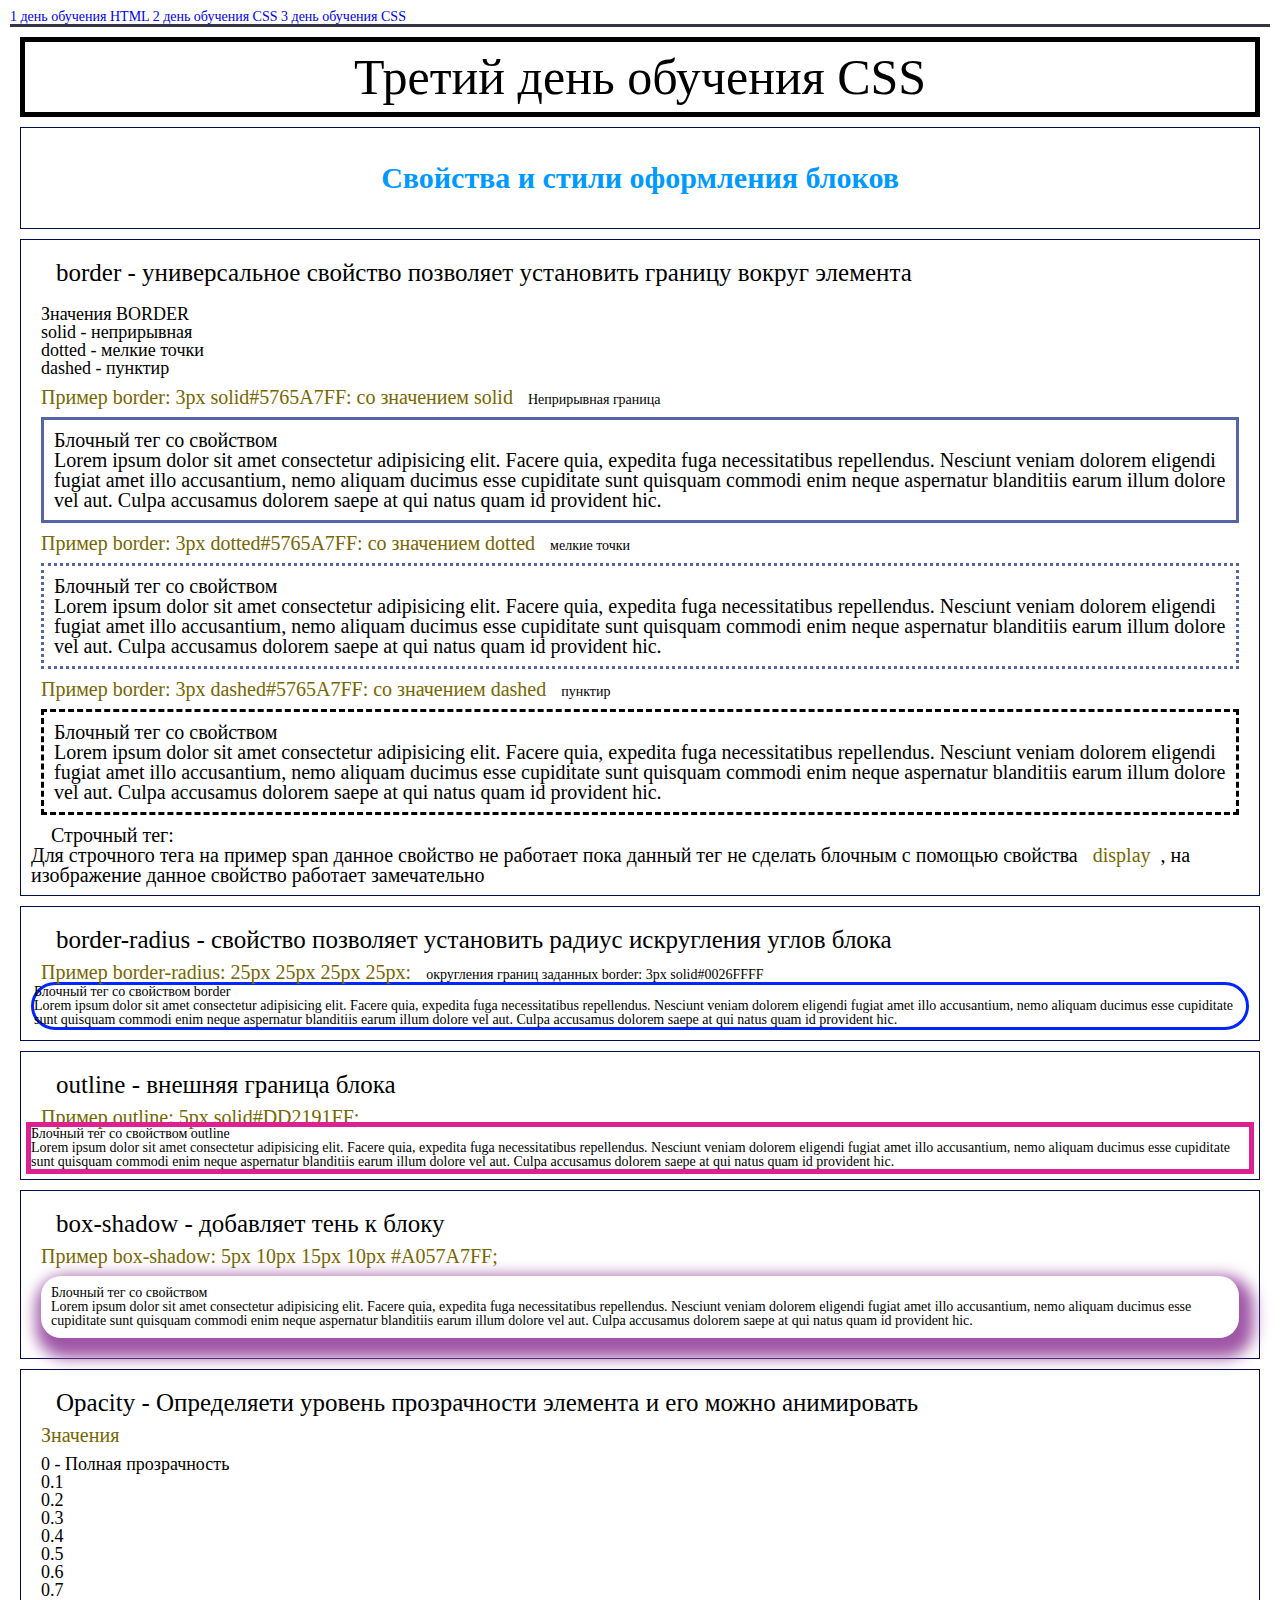
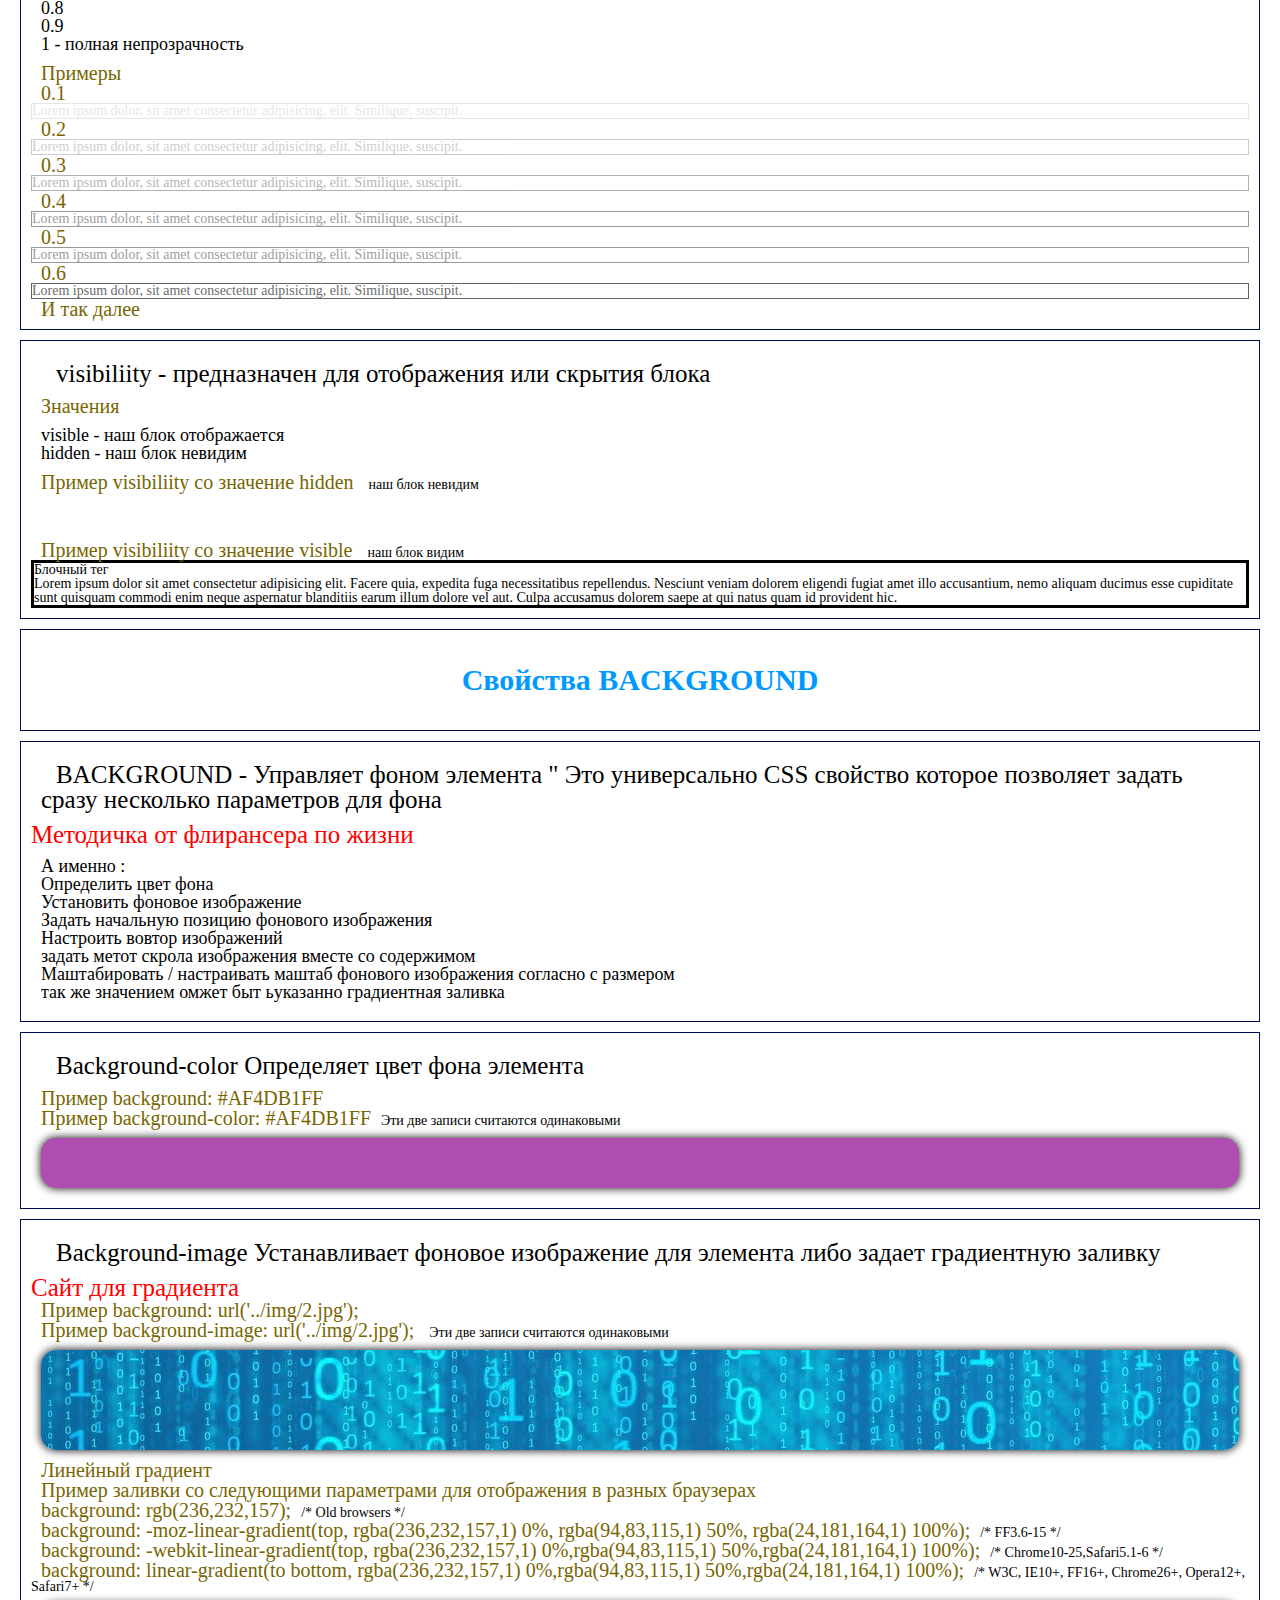
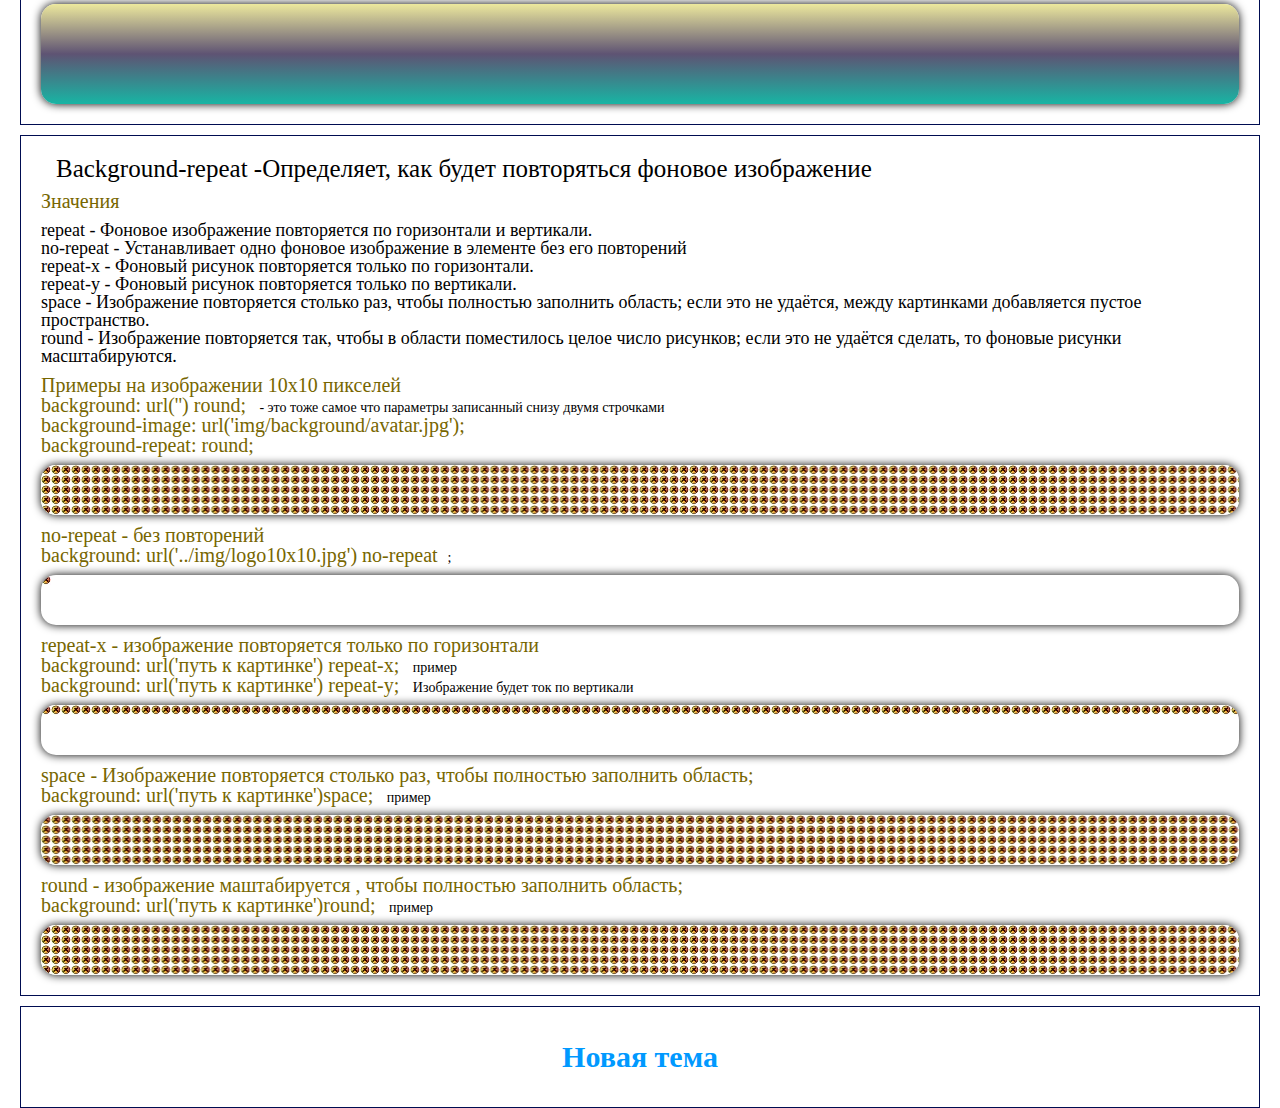
<file: three.html>
<!DOCTYPE html>
<html lang="en">
<head>
	<meta charset="UTF-8">
	<meta name="viewport" content="width=device-width, initial-scale=1.0">
	<!--Скрип на обновление -->
	<script>document.write('<script src="http://' + (location.host || 'localhost').split(':')[0] + ':35729/livereload.js?snipver=1"></' + 'script>')</script>
	<link rel="stylesheet" type="text/css" href="css/style.css">
	<title>Третий день обучения</title>
</head>
<body>

	<!--Шапка сайта-->	
	<header>
		<!--содержимое тега Nav - тег отвечающий за навигацию или меню сайта, распологается в теге Header - шапка сайта-->
		<nav>
		 	<div class="menu">
		 		<a href="index.html">1 день обучения HTML</a>
		 		<a href="two.html">2  день обучения CSS</a>
		 		<a href="three.html">3 день обучения CSS</a>
			</div>
		</nav>
		<hr size="5px" color='#334'>
		<div class="header">
			<h1>Третий день обучения CSS</h1>
		</div>
	</header>
	<div class="bloc">
		<p class="zagolovok_3tipa"> Свойства и стили оформления блоков </p>
	</div>
	<div class="bloc">
		<p class="zagolovok_4tipa">border - универсальное свойство позволяет установить границу вокруг элемента</p>
		<ul class="spisok"><p>Значения BORDER</p>
			<li>solid - неприрывная</li>
			<li>dotted - мелкие точки</li>
			<li>dashed - пунктир</li>
		</ul>
		<p><span class="hp">Пример border: 3px solid#5765A7FF: со значением solid </span>Неприрывная граница</p>
		<div class="example_bloc">
			Блочный тег со свойством <br>
		Lorem ipsum dolor sit amet consectetur adipisicing elit. Facere quia, expedita fuga necessitatibus repellendus. Nesciunt veniam dolorem eligendi fugiat amet illo accusantium, nemo aliquam ducimus esse cupiditate sunt quisquam commodi enim neque aspernatur blanditiis earum illum dolore vel aut. Culpa accusamus dolorem saepe at qui natus quam id provident hic.			
		</div>
		<p><span class="hp">Пример border: 3px dotted#5765A7FF: со значением dotted </span> мелкие точки</p>
		<div class="example_bloc1">
			Блочный тег со свойством <br>
		Lorem ipsum dolor sit amet consectetur adipisicing elit. Facere quia, expedita fuga necessitatibus repellendus. Nesciunt veniam dolorem eligendi fugiat amet illo accusantium, nemo aliquam ducimus esse cupiditate sunt quisquam commodi enim neque aspernatur blanditiis earum illum dolore vel aut. Culpa accusamus dolorem saepe at qui natus quam id provident hic.			
		</div>
		<p><span class="hp">Пример border: 3px dashed#5765A7FF: со значением dashed </span> пунктир</p>
		<div class="example_bloc2">
			Блочный тег со свойством <br>
		Lorem ipsum dolor sit amet consectetur adipisicing elit. Facere quia, expedita fuga necessitatibus repellendus. Nesciunt veniam dolorem eligendi fugiat amet illo accusantium, nemo aliquam ducimus esse cupiditate sunt quisquam commodi enim neque aspernatur blanditiis earum illum dolore vel aut. Culpa accusamus dolorem saepe at qui natus quam id provident hic.			
		</div>
		<span class="example_strong" >
			Строчный тег:<br>
			Для строчного тега на пример span данное свойство не работает пока данный тег не сделать блочным с помощью свойства <span class="hp">display</span>, на изображение данное свойство работает замечательно </span>
		<!--<p>	
			<img class="example_img" src="img/лось.jpg" alt="">
		</p> 
		-->
	
	</div>
	<div class="bloc">
		<p class="zagolovok_4tipa">border-radius -  свойство позволяет установить радиус искругления углов блока</p>
		<p><span class="hp">Пример border-radius: 25px 25px 25px 25px:  </span>округления границ заданных border: 3px solid#0026FFFF</p>
		<div class="example_bloc3">
			Блочный тег со свойством border<br>
		Lorem ipsum dolor sit amet consectetur adipisicing elit. Facere quia, expedita fuga necessitatibus repellendus. Nesciunt veniam dolorem eligendi fugiat amet illo accusantium, nemo aliquam ducimus esse cupiditate sunt quisquam commodi enim neque aspernatur blanditiis earum illum dolore vel aut. Culpa accusamus dolorem saepe at qui natus quam id provident hic.			
		</div>
	</div>

	<div class="bloc">
		<p class="zagolovok_4tipa">outline - внешняя граница блока</p>
		<p><span class="hp">Пример outline: 5px solid#DD2191FF; </span></p>
		<div class="example_bloc4">
			Блочный тег со свойством outline <br>
		Lorem ipsum dolor sit amet consectetur adipisicing elit. Facere quia, expedita fuga necessitatibus repellendus. Nesciunt veniam dolorem eligendi fugiat amet illo accusantium, nemo aliquam ducimus esse cupiditate sunt quisquam commodi enim neque aspernatur blanditiis earum illum dolore vel aut. Culpa accusamus dolorem saepe at qui natus quam id provident hic.			
		</div>
	</div>
	<div class="bloc">
		<p class="zagolovok_4tipa">box-shadow - добавляет тень к блоку</p>
		<p><span class="hp"> Пример box-shadow: 5px 10px 15px 10px #A057A7FF;</span></p>
		<div class="example_bloc5">
			Блочный тег со свойством <br>
		Lorem ipsum dolor sit amet consectetur adipisicing elit. Facere quia, expedita fuga necessitatibus repellendus. Nesciunt veniam dolorem eligendi fugiat amet illo accusantium, nemo aliquam ducimus esse cupiditate sunt quisquam commodi enim neque aspernatur blanditiis earum illum dolore vel aut. Culpa accusamus dolorem saepe at qui natus quam id provident hic.			
		</div>
	</div>

	<div class="bloc">
		<p class="zagolovok_4tipa">Opacity - Определяети уровень прозрачности элемента и его можно анимировать</p>
		<p><span class="hp">Значения </span></p>
		<ul class="spisok">
			<li>0 - Полная прозрачность</li>
			<li>0.1</li>
			<li>0.2</li>
			<li>0.3</li>
			<li>0.4</li>
			<li>0.5</li>
			<li>0.6</li>
			<li>0.7</li>
			<li>0.8</li>
			<li>0.9</li>
			<li>1 - полная непрозрачность</li>
		</ul>
		<p><span class="hp">Примеры</span></p>

		<p><span class="hp">0.1</span></p>
		<div class="Opacity1">
			
			Lorem ipsum dolor, sit amet consectetur adipisicing, elit. Similique, suscipit.
			
		</div>
		<p><span class="hp">0.2</span></p>
		<div class="Opacity2">
			
			Lorem ipsum dolor, sit amet consectetur adipisicing, elit. Similique, suscipit.
			
		</div>
		<p><span class="hp">0.3</span></p>
		<div class="Opacity3">
			
			Lorem ipsum dolor, sit amet consectetur adipisicing, elit. Similique, suscipit.
			
		</div>
		<p><span class="hp">0.4</span></p>
		<div class="Opacity4">
			
			Lorem ipsum dolor, sit amet consectetur adipisicing, elit. Similique, suscipit.
			
		</div>
		<p><span class="hp">0.5</span></p>
		<div class="Opacity4">
			
			Lorem ipsum dolor, sit amet consectetur adipisicing, elit. Similique, suscipit.
			
		</div>
		<p><span class="hp">0.6</span></p>
		<div class="Opacity6">
			
			Lorem ipsum dolor, sit amet consectetur adipisicing, elit. Similique, suscipit.
			
		</div>
		<p><span class="hp"> И так далее</span></p>
	</div>
	<div class="bloc">
		<p class="zagolovok_4tipa">visibiliity - предназначен для отображения или скрытия блока</p>
		<p><span class="hp"> Значения </span></p>
		<ul class="spisok">
			<li>visible - наш блок отображается </li>
			<li>hidden - наш блок невидим</li>
		</ul>
		<p><span class="hp">Пример visibiliity со значение hidden </span> наш блок невидим</p>
		<div class="example_bloc6">
			Блочный тег  <br>
		Lorem ipsum dolor sit amet consectetur adipisicing elit. Facere quia, expedita fuga necessitatibus repellendus. Nesciunt veniam dolorem eligendi fugiat amet illo accusantium, nemo aliquam ducimus esse cupiditate sunt quisquam commodi enim neque aspernatur blanditiis earum illum dolore vel aut. Culpa accusamus dolorem saepe at qui natus quam id provident hic.			
		</div>
		<p><span class="hp">Пример visibiliity со значение visible </span> наш блок видим</p>
		<div class="example_bloc7">
			Блочный тег  <br>
		Lorem ipsum dolor sit amet consectetur adipisicing elit. Facere quia, expedita fuga necessitatibus repellendus. Nesciunt veniam dolorem eligendi fugiat amet illo accusantium, nemo aliquam ducimus esse cupiditate sunt quisquam commodi enim neque aspernatur blanditiis earum illum dolore vel aut. Culpa accusamus dolorem saepe at qui natus quam id provident hic.			
		</div>
	</div>
	<div class="bloc">
		<p class="zagolovok_3tipa"> Свойства  BACKGROUND </p>
	</div>
	
	<div class="bloc">
		<p class="zagolovok_4tipa">BACKGROUND - Управляет фоном элемента " Это универсально CSS свойство которое позволяет задать сразу несколько параметров для фона</p>
		<a  href="https://fls.guru/cssbackground.html" target="_blank" ><span class="sillka">Методичка от флирансера по жизни</span></a>
		<ul class="spisok"><p>А именно :</p>
			<Li>Определить цвет фона</Li>
			<Li>Установить фоновое изображение</Li>
			<Li>Задать начальную позицию фонового изображения</Li>
			<Li>Настроить вовтор изображений</Li>
			<Li>задать метот скрола изображения вместе со содержимом </Li>
			<li>Маштабировать / настраивать маштаб фонового изображения согласно с размером</li>
			<li>так же значением омжет быт ьуказанно градиентная заливка</li>
			
		</ul>

	</div>

	<div class="bloc">
		<p class="zagolovok_4tipa">Background-color Определяет цвет фона элемента</p>
		<p><span class="hp">Пример background: #AF4DB1FF</span></p>
		<p><span class="hp">Пример background-сolor: #AF4DB1FF</span>Эти две записи считаются одинаковыми</p>
		<div class="bloc1"> 	
		</div>
	</div>	
	<div class="bloc">
		<p class="zagolovok_4tipa">Background-image Устанавливает фоновое изображение для элемента либо задает градиентную заливку</p>
		<p><a target="_blank" href="https://www.colorzilla.com/gradient-editor"><span class="sillka">Сайт для градиента</span></a></p>
		<p><span class="hp">Пример background: url('../img/2.jpg');  </span></p>
		<p><span class="hp">Пример background-image: url('../img/2.jpg'); </span>Эти две записи считаются одинаковыми</p>
		<div class="bloc2"> 	
		</div>
		<p><span class="hp">Линейный градиент </span></p>
		<p><span class="hp">Пример заливки со следующими параметрами для отображения в разных браузерах  </span></p>
		<p><span class="hp">background: rgb(236,232,157);</span>/* Old browsers */</p>
		<p><span class="hp">background: -moz-linear-gradient(top, rgba(236,232,157,1) 0%, rgba(94,83,115,1) 50%, rgba(24,181,164,1) 100%);</span>/* FF3.6-15 */</p>
		<p><span class="hp">background: -webkit-linear-gradient(top, rgba(236,232,157,1) 0%,rgba(94,83,115,1) 50%,rgba(24,181,164,1) 100%);</span>/* Chrome10-25,Safari5.1-6 */</p>
		<p><span class="hp">background: linear-gradient(to bottom, rgba(236,232,157,1) 0%,rgba(94,83,115,1) 50%,rgba(24,181,164,1) 100%);</span>/* W3C, IE10+, FF16+, Chrome26+, Opera12+, Safari7+ */</p>
		<div class="bloc3">
			
		</div>
	</div>
	<div class="bloc">	
		<p class="zagolovok_4tipa">Background-repeat -Определяет, как будет повторяться фоновое изображение</p>
		<p><span class="hp"> Значения</span></p>
		<ul class="spisok">
			<li>repeat - Фоновое изображение повторяется по горизонтали и вертикали.</li>
			<li>no-repeat - Устанавливает одно фоновое изображение в элементе без его повторений</li>
			<li>repeat-x - Фоновый рисунок повторяется только по горизонтали.</li>
			<li>repeat-y - Фоновый рисунок повторяется только по вертикали.</li>
			<li>space - Изображение повторяется столько раз, чтобы полностью заполнить область; если это не удаётся, между картинками добавляется пустое пространство.</li>
			<li>round - Изображение повторяется так, чтобы в области поместилось целое число рисунков; если это не удаётся сделать, то фоновые рисунки масштабируются.</li>
		</ul>

		<p><span class="hp">Примеры на изображении 10х10 пикселей</span></p>
		<p><span class="hp">background: url('') round;</span> - это тоже самое что параметры записанный снизу двумя строчками </p>
		<p><span class="hp">background-image: url('img/background/avatar.jpg');</span></p>
		<p><span class="hp">background-repeat: round;</span></p>
		<div class="bloc4"></div>

		<p><span class="hp">no-repeat - без повторений </span>
		<p><span class="hp">background: url('../img/logo10x10.jpg') no-repeat</span>;</p>
		
		<div class="bloc5"></div>

		<p><span class="hp">repeat-x  - изображение повторяется только по горизонтали </span>
		<p><span class="hp">background: url('путь к картинке') repeat-x;</span> пример</p>
		<p><span class="hp">background: url('путь к картинке') repeat-y;</span> Изображение будет ток по вертикали</p>
		
		<div class="bloc6"></div>

		<p><span class="hp">space - Изображение повторяется столько раз, чтобы полностью заполнить область; </span>
		<p><span class="hp">background: url('путь к картинке')space;</span> пример</p>
		
		<div class="bloc7"></div>

		<p><span class="hp">round - изображение маштабируется , чтобы полностью заполнить область; </span>
		<p><span class="hp">background: url('путь к картинке')round;</span> пример</p>
		
		<div class="bloc8"></div>
	</div>	
	<div class="bloc">
		<p class="zagolovok_3tipa"> Новая тема </p>
	</div>

	
	






</body>	
<footer>	
</footer>
</html>
</file>
<file: css/style.css>
/*Обнуление*/
	*{
	padding: 0;
	margin: 0;
	border: 0;
	}
	*,*:before,*:after{
	-moz-box-sizing: border-box;
	-webkit-box-sizing: border-box;
	box-sizing: border-box;
	}
	:focus,:active{outline: none;}
	a:focus,a:active{outline: none;}

	nav,footer,header,aside{display: block;}

	html,body{
	height: 100%;
	width: 100%;
	font-size: 100%;
	line-height: 1;
	font-size: 14px;
	-ms-text-size-adjust: 100%;
	-moz-text-size-adjust: 100%;
	-webkit-text-size-adjust: 100%;
	}
	input,button,textarea{font-family:inherit;}

	input::-ms-clear{display: none;}
	button{cursor: pointer;}
	button::-moz-focus-inner {padding:0;border:0;}
	a, a:visited{text-decoration: none;}
	a:hover{text-decoration: none;}
	ul li{list-style: none;}
	img{vertical-align: top;}

	h1,h2,h3,h4,h5,h6{font-size:inherit;font-weight: 400;}
/*--------------------*/

.header {
	font-size: 50px;
	text-align: center; 
	border: 5px solid#000000FF; 
	padding: 10px ; 
	margin: 10px;
	}

.zagolovok_3tipa {
	font-size: 30px;
	Font-weight: 700;
	text-align: center;
	color: #09F;
	line-height: 2;
	margin: 10px;

}

.sillka {
	font-size: 25px;
	color: #F00;
}


.zagolovok_4tipa {
	font-size: 25px;
	text-indent: 15px;
	padding: 10px;/* отступы внутренние */
}


/*.span {
	font-size: 17px;
	Font-weight: 700;
	color: #44B;
}*/


.bloc {
	border: 1px solid#000C51FF;
	padding: 10px;
	margin: 10px;
}

/*Устанавливает семейство шрифтов, в данном примере шрифт ARIAL*/
	.Font-family {
	font-family: Arial, "Helvetica Neue", Helvetica, sans-serif;
	}
/**/	

/* font-size - определяет размер шрифта, по умолчанию всегда стоит 14 как указанно в обнуляющей стиле */
	.px10 {
		font-size: 10px;
	}
	.px15 {
		font-size: 15px;
	}
	.px20 {
		font-size: 20px;
	}
	.px25 {
		font-size: 25px;
	}
/*Font-style - определяет начертание шрифта обычный, курсивный, наклонный*/

	.normal {
		font-style: normal;
	}
	.italic {
		font-style: italic;
	}
	.oblique {
		font-style: oblique;
	}
	.inherit {
		font-style: inherit;
	}	

/*Font-weight - устанавливает насыщеность шрифта от 100 до 900 , по умолчанию стоит 400*/

	.px100 {
		font-weight: 100;
	}
	.px200 {
		font-weight: 200;
	}
	.px300 {
		font-weight: 300;
	}
	.px400 {
		font-weight: 400;
	}
	.px500 {
		font-weight: 500;
	}
	.px600 {
		font-weight: 600;
	}
	.px700 {
		font-weight: 700;
	}
	.px800 {
		font-weight: 800;
	}
	.px900 {
		font-weight: 900;
	}
/**/

/*Color - цвет текста*/
	.red {
		color: #F00;
	}
	.blue {
		color: #02F;
	}
	.pink {
		color: #FF00DCFF;
	}
	.green {
		color: #00FF21FF;
	}
	.grey {
		color: #808080FF;
	}
/**/	

/* text-aling определяет горизонтальное выравнивание текста */
	.text_aling {
		text-align: right; /*выравнивание по правому краю*/
		text-align: center; /*выравнивание по центру*/
		text-align: justify; /*занимает всю ширену пространства*/
		text-align-last: left; /*выравнивание по левому краю стандартное значение*/
	}
/**/

/*Text-decoration - декарирует текст линиями , под текстом, над текстом , перечеркнутый текст*/	
	.underline {
		text-decoration: underline; /* подчеркивает текст*/
	}
	.overline {
		text-decoration: overline; /*подчеркивает текст сверху*/
	}
	.line-through {
		text-decoration: line-through; /*зачеркивает текст*/
	}
	.none {
		text-decoration: none; /*none; уберет любой эффект*/
	}
/**/

/*Text-shadow - добавляет тень тексту*/
	.text_shadow {
		text-shadow: 1px 2px 3px #E5193BFF;
	}
/**/


/*text-transform - управляет преобразованием текста в заглавные или прописные символы*/

	.text_transform1 {
		text-transform: capitalize; /*делает каждый первый символ текста заглавным*/
	}
	.text_transform2 {
		text-transform: lowercase; /*все символы становяться прописными, все символы в нижний регистр */
	}
	.text_transform3 {
	text-transform: uppercase; /* Все символы в  верхний регистр */
	}
	.text_transform4 {
		text-transform: none; /* возвращает в стандартное  */
	}
/**/


/*text-indent - Применяется для задавания красной строки / отсут от левого края*/
	.indent {
		text-indent: 50px;
	}
/**/

/*Letter-spacing - определяет интервал между символами */
	.spacing {
		letter-spacing: 10px;
	}
/**/

/*word-spacing - устанавливает интервал между словами*/
	.word {
		word-spacing: 15px;
	}
/**/

/*white-space управляет свойствами пробелов между словами растягивает строку что бы не переносить */


/*line-height устанавливает межстрочный интервал текста , по умолчанию стоит единица как и указанно в  обнулении */
	.line_height {
		line-height: 20px;
	}
/**/


/*Padding - внутренний отступ блочных тегов, нельзя в применять отрецательные значения*/
	.Padding_bloc {
		padding: 10px 20px 30px 40px;
		border: 3px solid #0026FFFF; 
	}
/**/


/*margin - внешние отступы блочных тегов возможно применять отрецательные значения   */
	.margim_bloc {
		margin: 10px; /*сразу применяет отсутпы к 4 сторона , два значения применять отсутпы с права и лева , снизу и сверху*/
		border: 3px solid #0026FFFF; 
	}
/**/

/*width - устанавливает ширину блочных тегов и img* можно изменять в PX и %*/
	.width_bloc {
		border: 4px solid #0026FFFF; 
		width: 700px;
		text-align: center;
	}
/**/

/*max-width - устанавливает максимальную ширину блочных тегов , ограничитель ширины блоков*/
	.max_width_bloc {
		border: 3px solid#0026FFFF;
		max-width: 500px;
	}
/**/

/*min-width - устанавливает минимальную ширину блочных тегов , ограничитель ширины блоков*/
	.min_width_bloc {
		min-width: 600px;
		border: 3px solid#0026FFFF;
	}
/**/			

.img {
	border: 3px solid#0026FFFF;
	width: 100%;  /*Ширина картинки,*/
	max-width: 200px;  /*Растягивает картинку на 400px*/
	min-width: 200px;  /*Не дает уменьшить картинку ниже 200px*/
}

/*height - устанавливает высоту блочных тегов*/
	.height_bloc {
		height: 80px;
		border: 3px solid#0026FFFF;
	}
/*max-height - устанавливает максимальную высоту блочных тегов, ограничивает высоту блока*/
	.max_height_bloc {
		max-height: 30px;
		border: 3px solid#0026FFFF;
	}

/**/
/*min-height - устанавливает минимальную высоту блочных тегов,*/
	.min_height_bloc {
		min-height: 100px;
		border: 3px solid#0026FFFF;
}
/*overflow управляет отображением содержания блочного элемента, если оно целиком не помещается и выходит за область заданных размеров.*/
	.overflow_visible {
		border: 3px solid#0026FFFF; 
		max-height: 50px;
		overflow: visible; /*Отображает все водержимое, если не поместилось в блок вылезит за него */
	}

	.overflow_hidden {
		border: 3px solid#0026FFFF; 
		max-height: 43px;
		overflow: hidden;  /* Отображается только область внутри элемента, остальное будет скрыто.*/
	}
	.overflow_scroll {
		border: 3px solid#0026FFFF; 
		max-height: 75px;
		overflow: scroll;  /*Всегда добавляются полосы прокрутки.Даже если они не нужны*/
	}

	.overflow_auto {
		border: 3px solid#0026FFFF; 
		max-height: 100px;
		overflow: auto; /*Добавляет скролл если он только необходим*/
	}
/**/




/**/


.example_bloc {
	font-size: 20px; 
	margin: 10px;
	padding: 10px;
	border: 3px solid#5765A7FF;
}
.example_bloc1 {
	font-size: 20px; 
	margin: 10px;
	padding: 10px;
	border: 3px dotted#5765A7FF;
}

.example_bloc2 {
	font-size: 20px; 
	margin: 10px;
	padding: 10px;
	border: 3px dashed;#5765A7FF;
}


.example_strong {
	font-size: 20px;
	margin: 10px;
	padding: 10px; 

}

.example_img {}

.hp {
	font-size: 20px;
	color: #760;
	margin: 5px;
	padding: 5px;
}

.spisok {
	font-size: 18px;
	margin: 10px;
}
/**/

.example_bloc3 {
	border: 3px solid#0026FF;  
	border-radius: 25px 25px 25px 25px; 
}

/*outline - внешняя граница блока*/
	.example_bloc4 {
		outline: 5px solid#DD2191FF;  

	}

/*box-shadow - добавляет тень к блоку */	
	.example_bloc5 {
		box-shadow: 5px 10px 15px 10px #A057A7FF; 
		padding: 10px; 
		margin: 10px;
		border-radius: 20px;

	}
/**/


/*Opacity - Определяети уровень прозрачности элемента*/

	.Opacity1 {
		border: 1px solid#000000FF;
		opacity: 0.1; 
	}
	.Opacity2 {
		border: 1px solid#000000FF;
		opacity: 0.2; 
	}
	.Opacity3 {
		border: 1px solid#000000FF;
		opacity: 0.3; 
	}
	.Opacity4 {
		border: 1px solid#000000FF;
		opacity: 0.4; 
	}
	.Opacity5 {
		border: 1px solid#000000FF;
		opacity: 0.5; 
	}
	.Opacity6 {
		border: 1px solid#000000FF;
		opacity: 0.6; 
	}
/**/


/*visibiliity - предназначен для отображения или скрытия блока*/
	.example_bloc6 {
		border: 3px solid#000000FF;
		visibility: hidden;
	}
	.example_bloc7 {
		border: 3px solid#000000FF;
		visibility: visible;
	}

/**/

body {
	padding: 10px;
}

/*BACKGROUND  Управляет фоном*/
	.bloc1 {
		height: 50px;
		border-radius: 15px; 
		box-shadow: 0 0 10px #000000FF;
		margin: 10px;
		background: #AF4DB1FF ; 
	}
	.bloc2 {
		height: 100px;
		border-radius: 15px; 
		box-shadow: 0 0 10px #000000FF;
		margin: 10px;
		background: url('../img/2.jpg'); 
	}
	.bloc3 {
		/* Old browsers */
	background: rgb(236,232,157);
	/* FF3.6-15 */
	background: -moz-linear-gradient(top, rgba(236,232,157,1) 0%, rgba(94,83,115,1) 50%, rgba(24,181,164,1) 100%);
	/* Chrome10-25,Safari5.1-6 */
	background: -webkit-linear-gradient(top, rgba(236,232,157,1) 0%,rgba(94,83,115,1) 50%,rgba(24,181,164,1) 100%);
	/* W3C, IE10+, FF16+, Chrome26+, Opera12+, Safari7+ */
	background: linear-gradient(to bottom, rgba(236,232,157,1) 0%,rgba(94,83,115,1) 50%,rgba(24,181,164,1) 100%);
	height: 100px;
	border-radius: 15px; 
	box-shadow: 0 0 10px #000000FF;
	margin: 10px;
	}
	.bloc4 {
		background: url('../img/logo10x10.jpg')round; 
		height: 50px;
		border-radius: 15px; 
		box-shadow: 0 0 10px #000000FF;
		margin: 10px;
	}
	.bloc5 {
		background: url('../img/logo10x10.jpg')no-repeat;
		height: 50px;
		border-radius: 15px; 
		box-shadow: 0 0 10px #000000FF;
		margin: 10px;
	}
	.bloc6 {
		background: url('../img/logo10x10.jpg')repeat-x;
		height: 50px;
		border-radius: 15px; 
		box-shadow: 0 0 10px #000000FF;
		margin: 10px;
	}
	.bloc7 {
		background: url('../img/logo10x10.jpg')space;
		height: 50px;
		border-radius: 15px; 
		box-shadow: 0 0 10px #000000FF;
		margin: 10px;
	}
	.bloc8 {
		background: url('../img/logo10x10.jpg')round;
		height: 50px;
		border-radius: 15px; 
		box-shadow: 0 0 10px #000000FF;
		margin: 10px;
	}






















/**/
</file>
